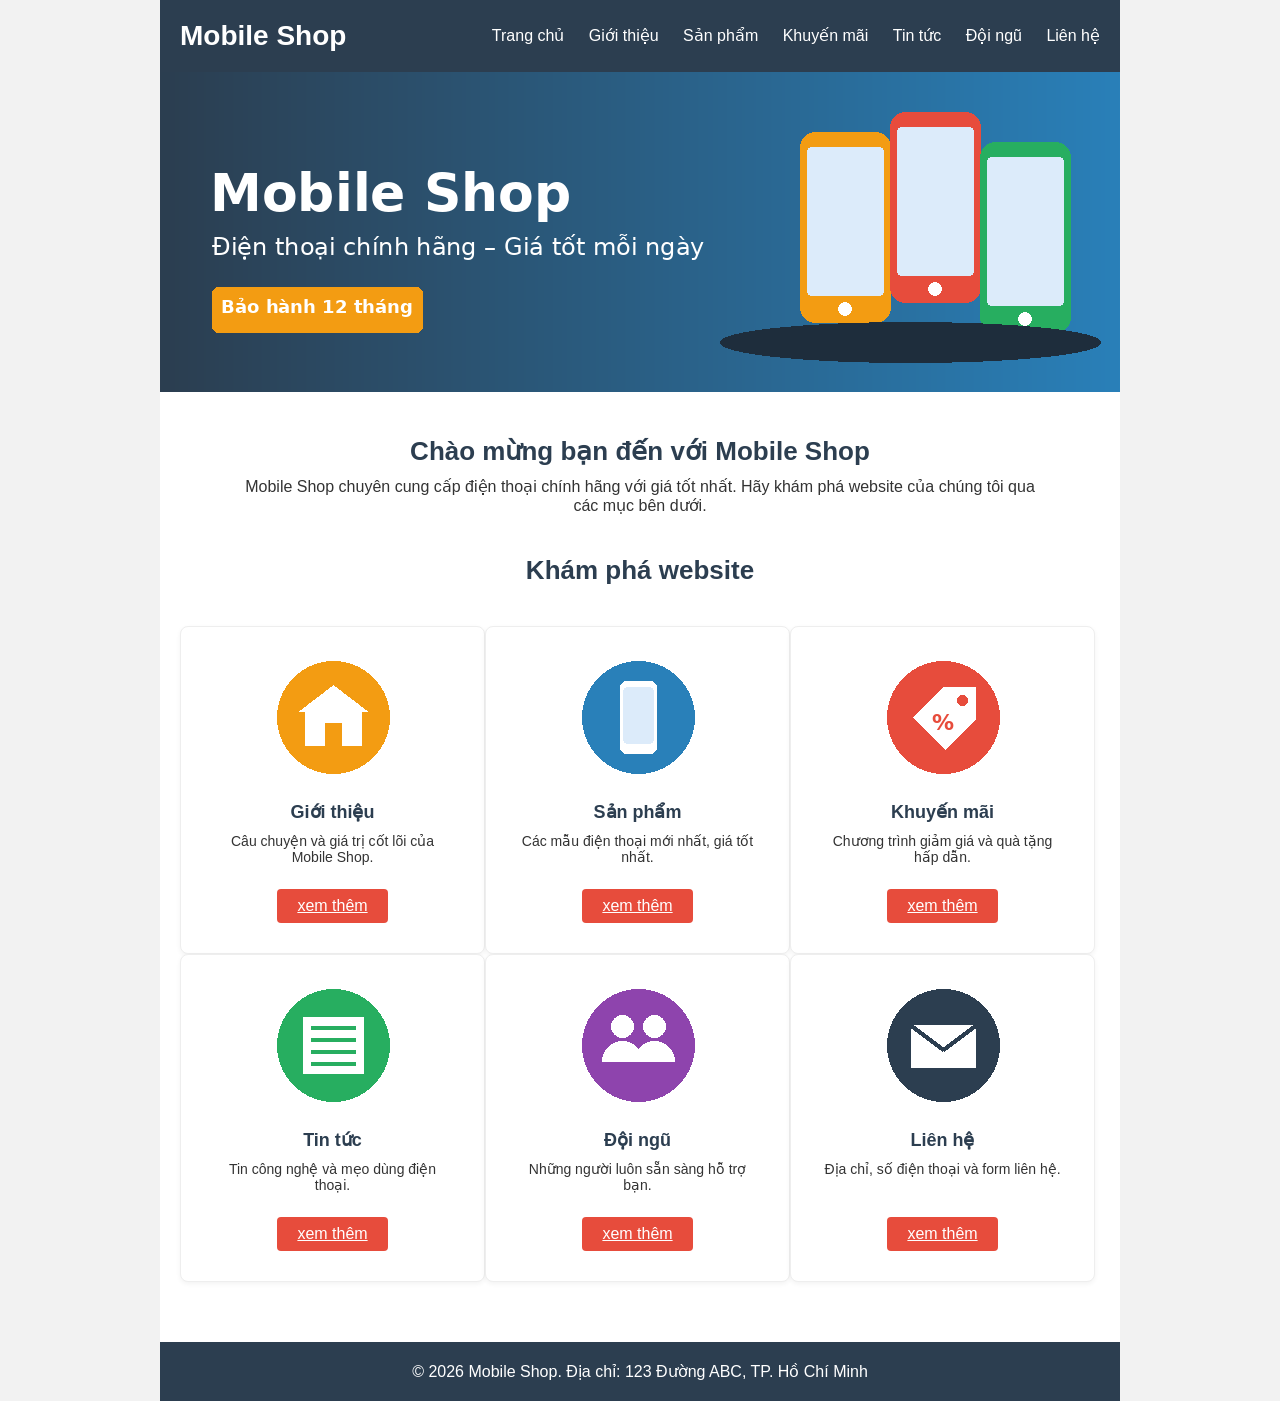
<file: index.html>
<!DOCTYPE html>
<html lang="vi">

<head>
    <meta charset="UTF-8">
    <title>Mobile Shop - Cửa hàng điện thoại</title>
    <link rel="stylesheet" href="style.css/common.css">
    <link rel="stylesheet" href="style.css/index.css">
</head>

<body>
    <div class="container">
        <!-- ===== PHẦN ĐẦU TRANG ===== -->
        <div class="header">
            <h1 class="logo">Mobile Shop</h1>
            <ul class="menu">
                <li><a href="index.html">Trang chủ</a></li>
                <li><a href="gioi-thieu.html">Giới thiệu</a></li>
                <li><a href="san-pham.html">Sản phẩm</a></li>
                <li><a href="khuyen-mai.html">Khuyến mãi</a></li>
                <li><a href="tin-tuc.html">Tin tức</a></li>
                <li><a href="doi-ngu.html">Đội ngũ</a></li>
                <li><a href="lien-he.html">Liên hệ</a></li>
            </ul>
            <div class="clear"></div>
        </div>
        <!-- ===== PHẦN THÂN TRANG ===== -->
        <div class="TC-banner">
            <img src="images/banner.png" alt="banner trang chủ">
        </div>

        <!-- ===== NỘI DUNG ===== -->
        <div class="TC-main-content">
            <div class="TC-welcom-text">
                <h2>Chào mừng bạn đến với Mobile Shop</h2>
                <p>Mobile Shop chuyên cung cấp điện thoại chính hãng với giá tốt nhất. Hãy khám phá website của chúng
                    tôi
                    qua các mục bên dưới.</p>
            </div>
            <h2 class="TC-grid-title">Khám phá website</h2>

            <!-- ===== Giới thiệu ===== -->
            <div class="TC-feature-card">
                <img src="images/icon-gioi-thieu.png" alt="Giới thiệu">
                <h3>Giới thiệu</h3>
                <p>Câu chuyện và giá trị cốt lõi của Mobile Shop.</p>
                <a href="gioi-thieu.html" class="TC-btn-more">xem thêm</a>
            </div>

            <!-- ===== Sản phẩm ===== -->
            <div class="TC-feature-card">
                <img src="images/icon-san-pham.png" alt="Sản phẩm">
                <h3>Sản phẩm</h3>
                <p>Các mẫu điện thoại mới nhất, giá tốt nhất.</p>
                <a href="san-pham.html" class="TC-btn-more">xem thêm</a>
            </div>

            <!-- ===== Khuyến mãi ===== -->
            <div class="TC-feature-card">
                <img src="images/icon-khuyen-mai.png" alt="Khuyến mãi">
                <h3>Khuyến mãi</h3>
                <p>Chương trình giảm giá và quà tặng hấp dẫn.</p>
                <a href="khuyen-mai.html" class="TC-btn-more">xem thêm</a>
            </div>

            <!-- ===== Tin tức ===== -->
            <div class="TC-feature-card">
                <img src="images/icon-tin-tuc.png" alt="Tin tức">
                <h3>Tin tức</h3>
                <p>Tin công nghệ và mẹo dùng điện thoại.</p>
                <a href="tin-tuc.html" class="TC-btn-more">xem thêm</a>
            </div>

            <!-- ===== Đội ngũ ===== -->
            <div class="TC-feature-card">
                <img src="images/icon-doi-ngu.png" alt="Đội ngũ">
                <h3>Đội ngũ</h3>
                <p>Những người luôn sẵn sàng hỗ trợ bạn.</p>
                <a href="doi-ngu.html" class="TC-btn-more">xem thêm</a>
            </div>

            <!-- ===== Liên hệ ===== -->
            <div class="TC-feature-card">
                <img src="images/icon-lien-he.png" alt="Liên hệ">
                <h3>Liên hệ</h3>
                <p>Địa chỉ, số điện thoại và form liên hệ.</p>
                <a href="lien-he.html" class="TC-btn-more">xem thêm</a>
            </div>
            <div class="clear"></div>

        </div>
        <!-- ===== CHÂN TRANG ===== -->
        <div class="footer">
            <p>&copy; 2026 Mobile Shop. Địa chỉ: 123 Đường ABC, TP. Hồ Chí Minh</p>
        </div>
    </div>
</file>
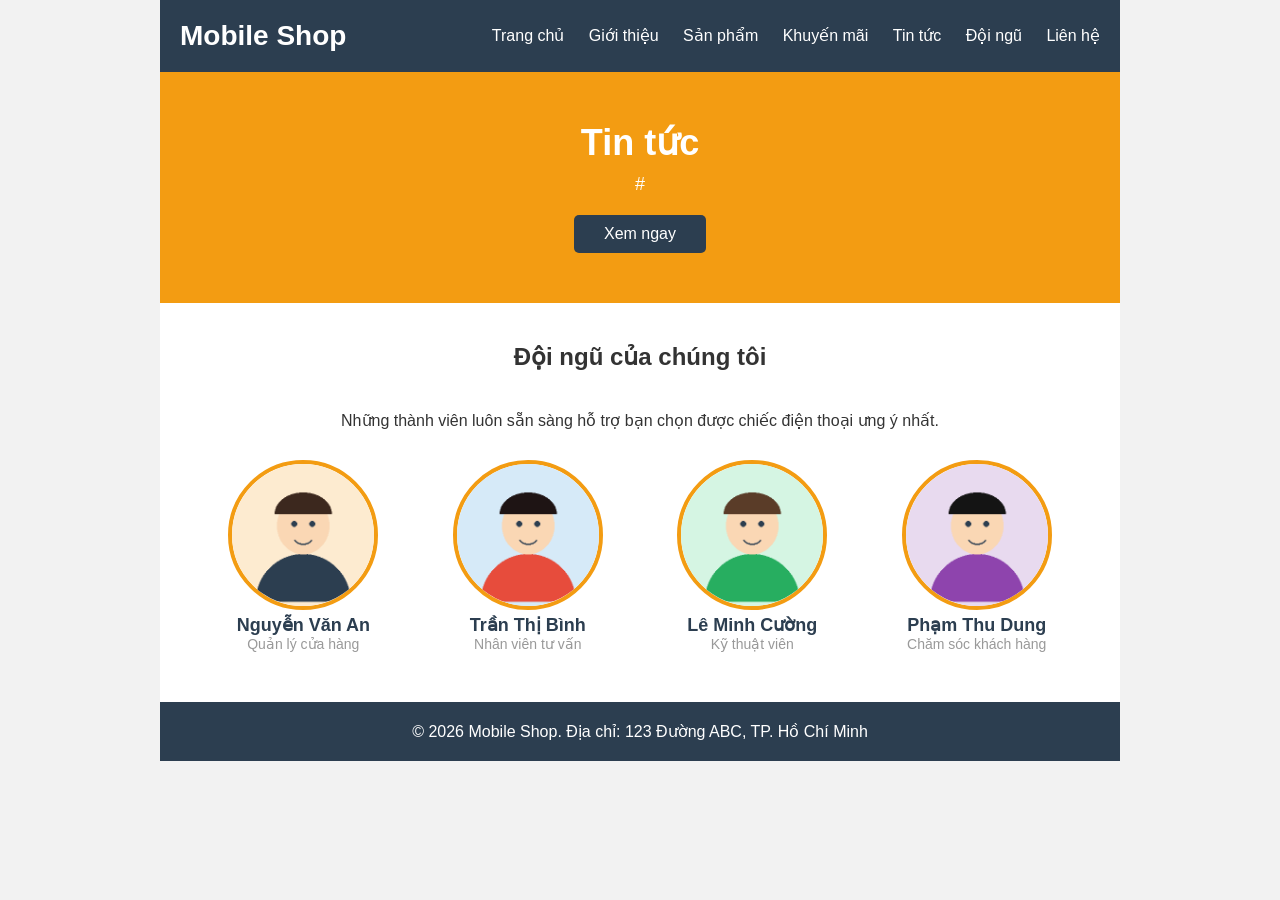
<file: doi-ngu.html>
<!DOCTYPE html>
<html lang="vi">

<head>
    <meta charset="UTF-8">
    <title>Mobile Shop - Cửa hàng điện thoại</title>
    <link rel="stylesheet" href="style.css/common.css">
    <link rel="stylesheet" href="style.css/doi-ngu.css">
</head>

<body>
    <div class="container">
        <!-- ===== PHẦN ĐẦU TRANG ===== -->
        <div class="header">
            <h1 class="logo">Mobile Shop</h1>
            <ul class="menu">
                <li><a href="index.html">Trang chủ</a></li>
                <li><a href="gioi-thieu.html">Giới thiệu</a></li>
                <li><a href="san-pham.html">Sản phẩm</a></li>
                <li><a href="khuyen-mai.html">Khuyến mãi</a></li>
                <li><a href="tin-tuc.html">Tin tức</a></li>
                <li><a href="doi-ngu.html">Đội ngũ</a></li>
                <li><a href="lien-he.html">Liên hệ</a></li>
            </ul>
            <div class="clear"></div>
        </div>
        <!-- ===== PHẦN THÂN TRANG ===== -->
        <div class="dn-banner">
            <h2>Tin tức</h2>
            <p>#</p>
            <a href="#" class="dn-btn">Xem ngay</a>
        </div>
        <!-- ===== ĐỘI NGŨ ===== -->
        <div class="dn-section">
            <h2 class="dn-section-title">Đội ngũ của chúng tôi</h2>
            <p class="team-intro">Những thành viên luôn sẵn sàng hỗ trợ bạn chọn được

                chiếc điện thoại ưng ý nhất.</p>
            <div class="team">
                <div class="member">
                    <img src="images/nv1.png" alt="Nguyễn Văn An">
                    <h3>Nguyễn Văn An</h3>
                    <p class="role">Quản lý cửa hàng</p>
                </div>

                <div class="member">
                    <img src="images/nv2.png" alt="Trần Thị Bình">
                    <h3>Trần Thị Bình</h3>
                    <p class="role">Nhân viên tư vấn</p>
                </div>
                <div class="member">
                    <img src="images/nv3.png" alt="Lê Minh Cường">
                    <h3>Lê Minh Cường</h3>
                    <p class="role">Kỹ thuật viên</p>
                </div>

                <div class="member">
                    <img src="images/nv4.png" alt="Phạm Thu Dung">
                    <h3>Phạm Thu Dung</h3>
                    <p class="role">Chăm sóc khách hàng</p>
                </div>
            </div>
        </div>
        <!-- ===== CHÂN TRANG ===== -->
        <div class="footer">
            <p>&copy; 2026 Mobile Shop. Địa chỉ: 123 Đường ABC, TP. Hồ Chí Minh</p>
        </div>
    </div>
</file>
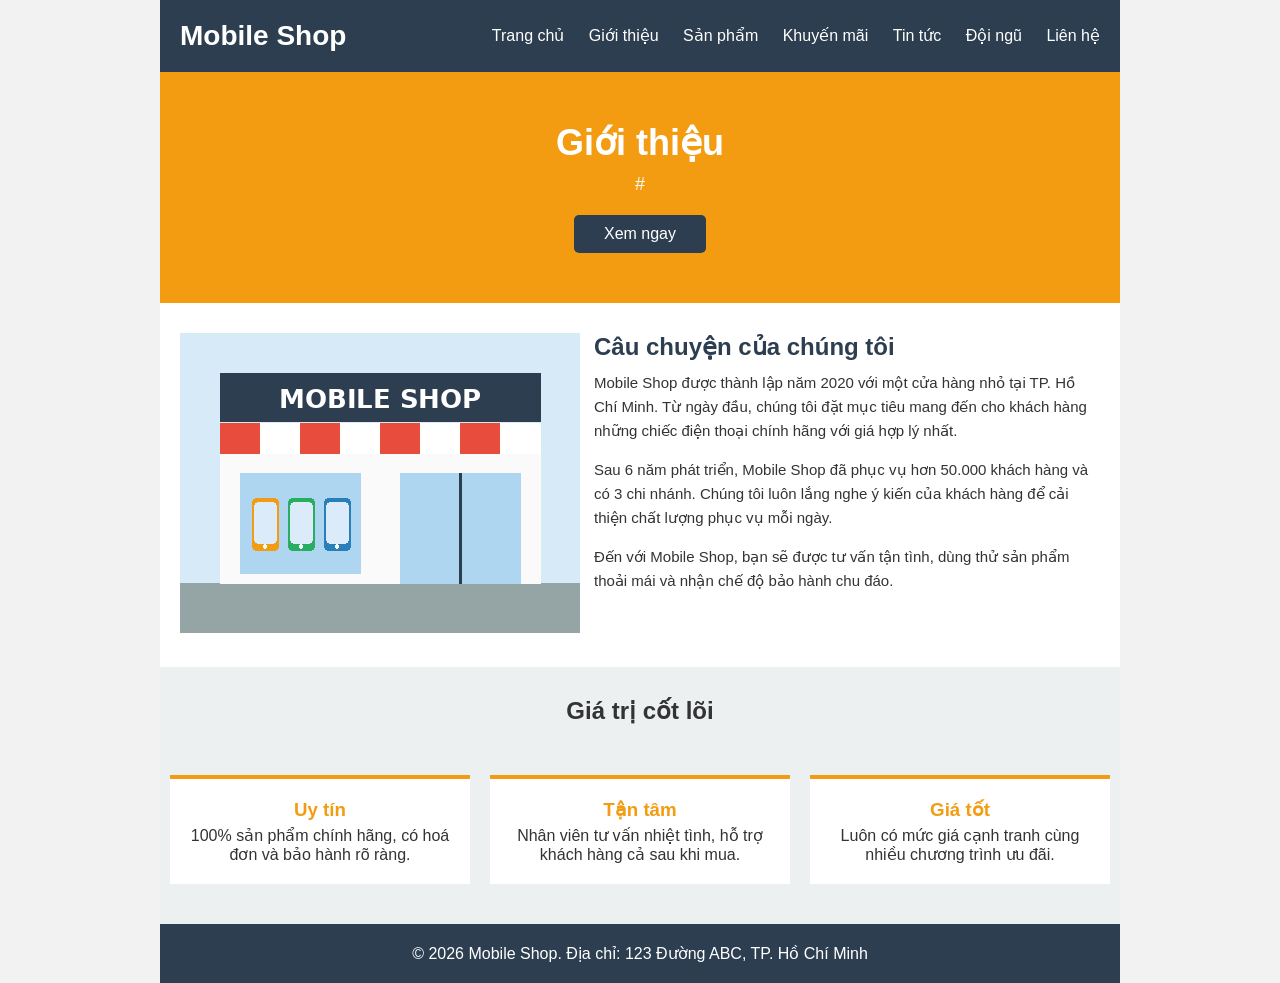
<file: gioi-thieu.html>
<!DOCTYPE html>
<html lang="vi">

<head>
    <meta charset="UTF-8">
    <title>Mobile Shop - Sản phẩm điện thoại</title>
    <link rel="stylesheet" href="style.css/common.css">
    <link rel="stylesheet" href="style.css/gioi-thieu.css">
</head>

<body>
    <div class="container">
        <!-- ===== PHẦN ĐẦU TRANG ===== -->
        <div class="header">
            <h1 class="logo">Mobile Shop</h1>
            <ul class="menu">
                <li><a href="index.html">Trang chủ</a></li>
                <li><a href="gioi-thieu.html">Giới thiệu</a></li>
                <li><a href="san-pham.html">Sản phẩm</a></li>
                <li><a href="khuyen-mai.html">Khuyến mãi</a></li>
                <li><a href="tin-tuc.html">Tin tức</a></li>
                <li><a href="doi-ngu.html">Đội ngũ</a></li>
                <li><a href="lien-he.html">Liên hệ</a></li>
            </ul>
            <div class="clear"></div>
        </div>
        <!-- ===== PHẦN THÂN TRANG ===== -->
        <div class="gt-banner">
            <h2>Giới thiệu</h2>
            <p>#</p>
            <a href="#" class="gt-btn">Xem ngay</a>
        </div>
        <div class="about">
            <img src="images/cua-hang.png" alt="Cửa hàng Mobile Shop" class="about-image">
            <div class="about-text">
                <h3>Câu chuyện của chúng tôi</h3>
                <p>Mobile Shop được thành lập năm 2020 với một cửa hàng nhỏ tại TP. Hồ

                    Chí Minh.

                    Từ ngày đầu, chúng tôi đặt mục tiêu mang đến cho khách hàng những

                    chiếc điện thoại

                    chính hãng với giá hợp lý nhất.</p>
                <p>Sau 6 năm phát triển, Mobile Shop đã phục vụ hơn 50.000 khách hàng và

                    có 3 chi nhánh.

                    Chúng tôi luôn lắng nghe ý kiến của khách hàng để cải thiện chất lượng

                    phục vụ mỗi ngày.</p>

                <p>Đến với Mobile Shop, bạn sẽ được tư vấn tận tình, dùng thử sản phẩm

                    thoải mái

                    và nhận chế độ bảo hành chu đáo.</p>
            </div>
            <div class="clear"></div>
        </div>

        <!-- ===== PHẦN DƯỚI ===== -->
        <div class="gt-main-content">
            <div class="section values">
                <h2 class="section-title">Giá trị cốt lõi</h2>
                <div class="value-box">
                    <h3>Uy tín</h3>
                    <p>100% sản phẩm chính hãng, có hoá đơn và bảo hành rõ ràng.</p>
                </div>
                <div class="value-box">
                    <h3>Tận tâm</h3>
                    <p>Nhân viên tư vấn nhiệt tình, hỗ trợ khách hàng cả sau khi mua.</p>
                </div>
                <div class="value-box">
                    <h3>Giá tốt</h3>
                    <p>Luôn có mức giá cạnh tranh cùng nhiều chương trình ưu đãi.</p>
                </div>
                <div class="clear"></div>
            </div>
        </div>

        <!-- ===== CHÂN TRANG ===== -->
        <div class="footer">
            <p>&copy; 2026 Mobile Shop. Địa chỉ: 123 Đường ABC, TP. Hồ Chí Minh</p>
        </div>
    </div>
</file>
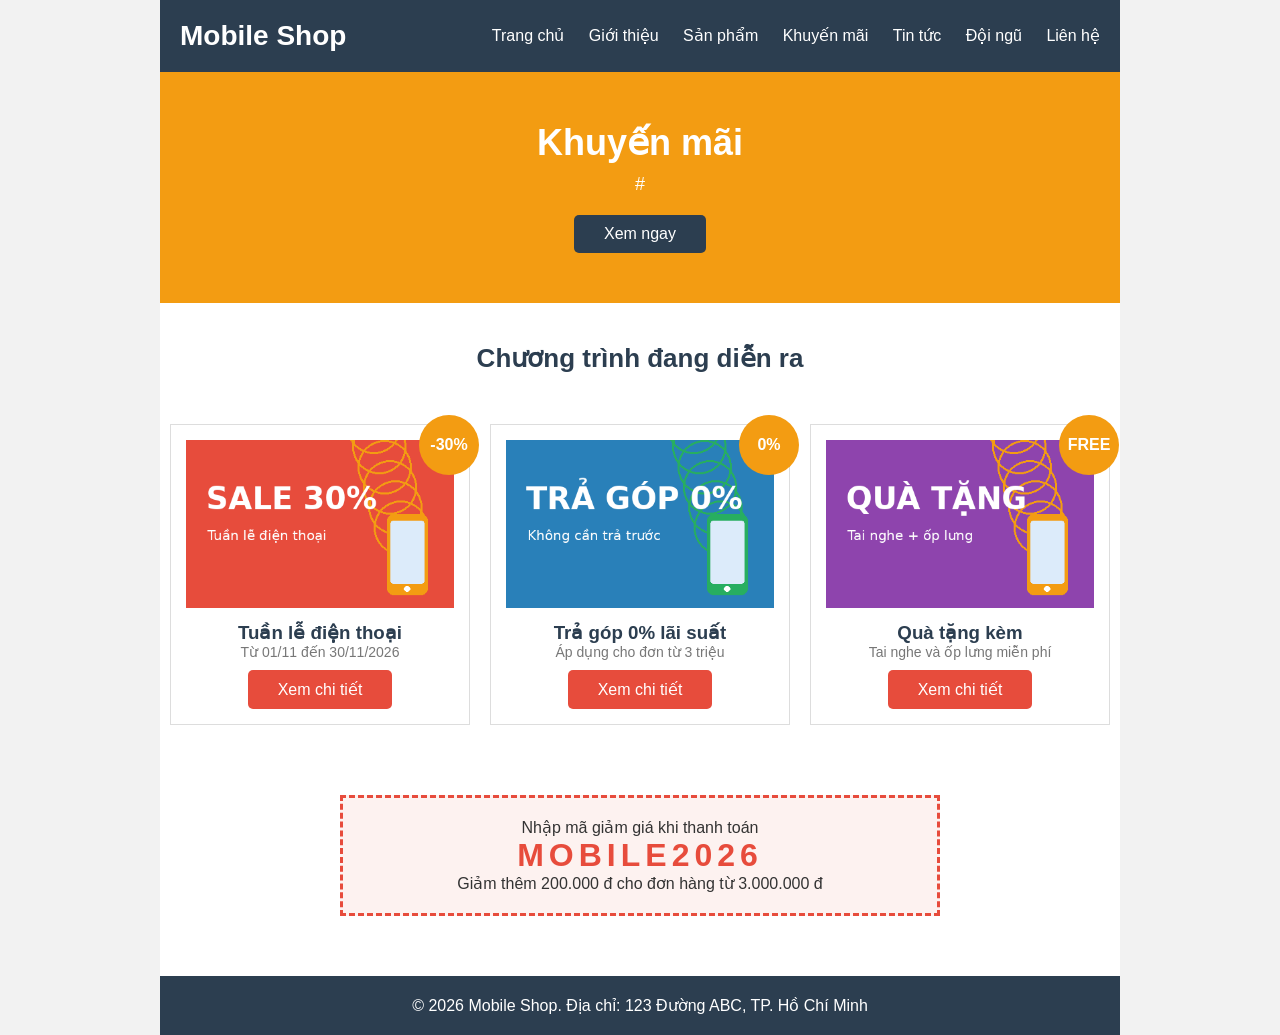
<file: khuyen-mai.html>
<!DOCTYPE html>
<html lang="vi">

<head>
    <meta charset="UTF-8">
    <title>Mobile Shop - Cửa hàng điện thoại</title>
    <link rel="stylesheet" href="style.css/common.css">
    <link rel="stylesheet" href="style.css/khuyen-mai.css">
</head>

<body>
    <div class="container">
        <!-- ===== PHẦN ĐẦU TRANG ===== -->
        <div class="header">
            <h1 class="logo">Mobile Shop</h1>
            <ul class="menu">
                <li><a href="index.html">Trang chủ</a></li>
                <li><a href="gioi-thieu.html">Giới thiệu</a></li>
                <li><a href="san-pham.html">Sản phẩm</a></li>
                <li><a href="khuyen-mai.html">Khuyến mãi</a></li>
                <li><a href="tin-tuc.html">Tin tức</a></li>
                <li><a href="doi-ngu.html">Đội ngũ</a></li>
                <li><a href="lien-he.html">Liên hệ</a></li>
            </ul>
            <div class="clear"></div>
        </div>
        <!-- ===== PHẦN THÂN TRANG ===== -->
        <div class="km-banner">
            <h2>Khuyến mãi</h2>
            <p>#</p>
            <a href="#" class="km-btn-banner">Xem ngay</a>
        </div>
        <!-- ===== CHƯƠNG TRÌNH KHUYẾN MÃI ===== -->
        <div class="km-section">
            <h2 class="km-section-title">Chương trình đang diễn ra</h2>
            <div class="km-promo">
                <span class="km-promo-tag">-30%</span>
                <img src="images/km1.png" alt="Tuần lễ điện thoại">
                <h3>Tuần lễ điện thoại</h3>
                <p>Từ 01/11 đến 30/11/2026</p>
                <a href="#" class="km-btn">Xem chi tiết</a>
            </div>

            <div class="km-promo">
                <span class="km-promo-tag">0%</span>
                <img src="images/km2.png" alt="Trả góp 0% lãi suất">
                <h3>Trả góp 0% lãi suất</h3>
                <p>Áp dụng cho đơn từ 3 triệu</p>
                <a href="#" class="km-btn">Xem chi tiết</a>
            </div>
            <div class="km-promo">
                <span class="km-promo-tag">FREE</span>
                <img src="images/km3.png" alt="Quà tặng kèm">
                <h3>Quà tặng kèm</h3>
                <p>Tai nghe và ốp lưng miễn phí</p>
                <a href="#" class="km-btn">Xem chi tiết</a>
            </div>

            <div class="clear"></div>
        </div>
        <!-- ===== MÃ GIẢM GIÁ ===== -->
        <div class="km-section">
            <div class="km-coupon">
                <p>Nhập mã giảm giá khi thanh toán</p>
                <p class="km-code">MOBILE2026</p>
                <p>Giảm thêm 200.000 đ cho đơn hàng từ 3.000.000 đ</p>
            </div>
        </div>
        <!-- ===== CHÂN TRANG ===== -->
        <div class="footer">
            <p>&copy; 2026 Mobile Shop. Địa chỉ: 123 Đường ABC, TP. Hồ Chí Minh</p>
        </div>
    </div>
</file>
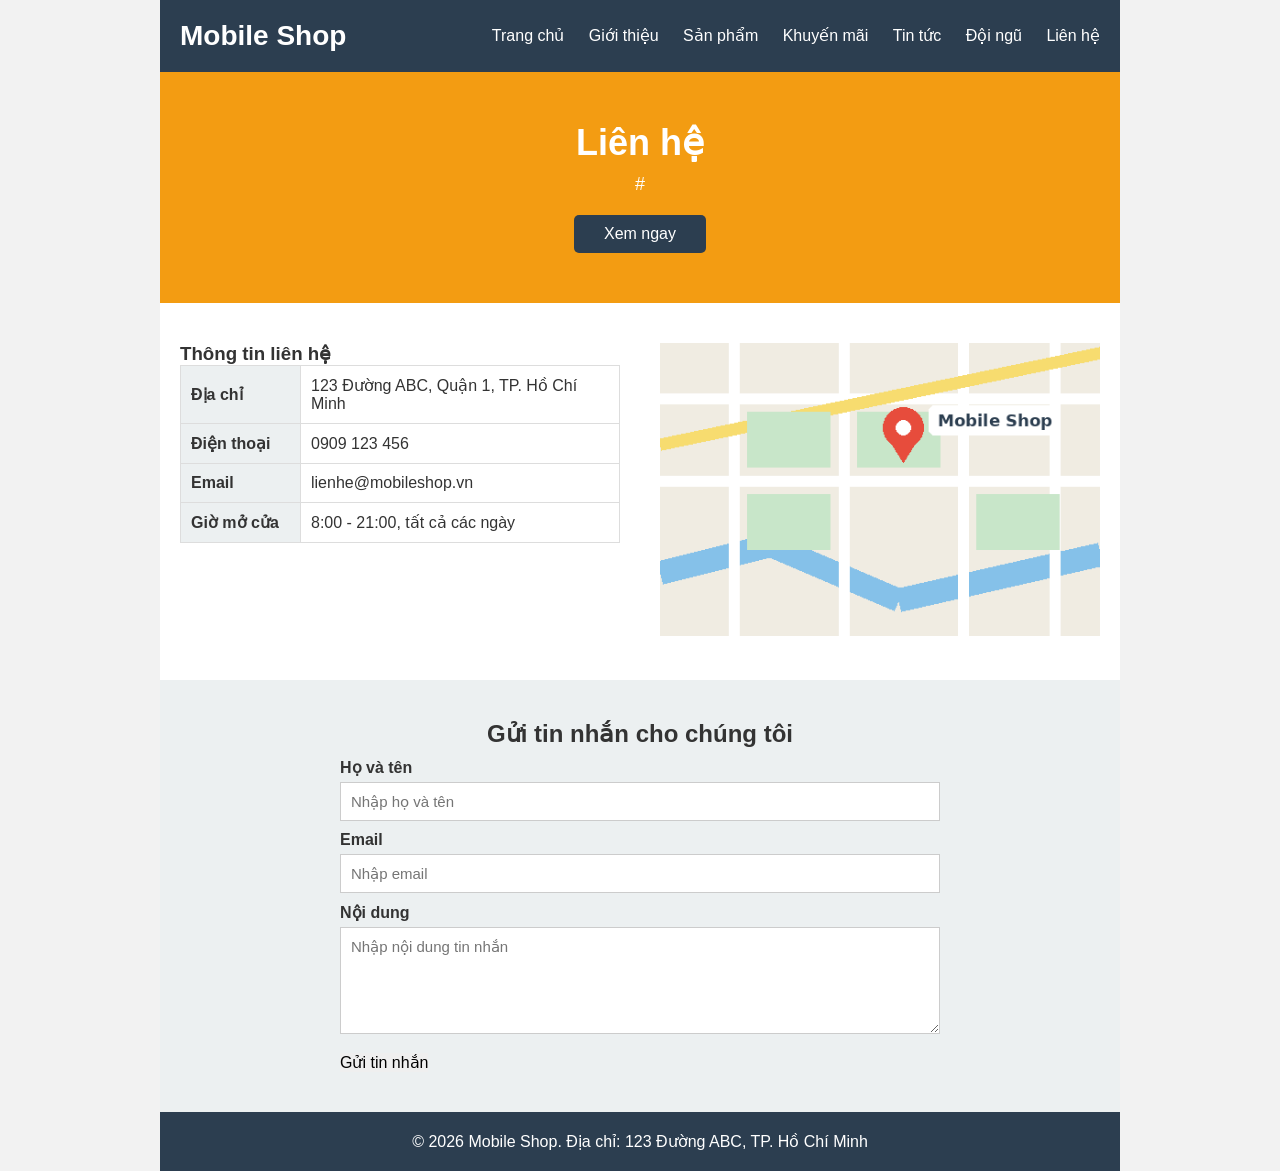
<file: lien-he.html>
<!DOCTYPE html>
<html lang="vi">

<head>
    <meta charset="UTF-8">
    <title>Mobile Shop - Cửa hàng điện thoại</title>
    <link rel="stylesheet" href="style.css/common.css">
    <link rel="stylesheet" href="style.css/lien-he.css">
</head>

<body>
    <div class="container">
        <!-- ===== PHẦN ĐẦU TRANG ===== -->
        <div class="header">
            <h1 class="logo">Mobile Shop</h1>
            <ul class="menu">
                <li><a href="index.html">Trang chủ</a></li>
                <li><a href="gioi-thieu.html">Giới thiệu</a></li>
                <li><a href="san-pham.html">Sản phẩm</a></li>
                <li><a href="khuyen-mai.html">Khuyến mãi</a></li>
                <li><a href="tin-tuc.html">Tin tức</a></li>
                <li><a href="doi-ngu.html">Đội ngũ</a></li>
                <li><a href="lien-he.html">Liên hệ</a></li>
            </ul>
            <div class="clear"></div>
        </div>
        <!-- ===== PHẦN THÂN TRANG ===== -->
        <div class="lh-banner">
            <h2>Liên hệ</h2>
            <p>#</p>
            <a href="#" class="lh-btn">Xem ngay</a>
        </div>
        <!-- ===== THÔNG TIN VÀ BẢN ĐỒ ===== -->
        <div class="lh-section">
            <div class="contact-info">
                <h3>Thông tin liên hệ</h3>
                <table>
                    <tr>
                        <th>Địa chỉ</th>
                        <td>123 Đường ABC, Quận 1, TP. Hồ Chí Minh</td>
                    </tr>
                    <tr>
                        <th>Điện thoại</th>
                        <td>0909 123 456</td>
                    </tr>
                    <tr>
                        <th>Email</th>
                        <td>lienhe@mobileshop.vn</td>
                    </tr>
                    <tr>
                        <th>Giờ mở cửa</th>
                        <td>8:00 - 21:00, tất cả các ngày</td>
                    </tr>
                </table>
            </div>
            <div class="contact-map">
                <img src="images/ban-do.png" alt="Bản đồ đường đến Mobile Shop">
            </div>
            <div class="clear"></div>
        </div>
        <!-- ===== FORM LIÊN HỆ ===== -->
        <div class="section form-section">
            <h2 class="section-title">Gửi tin nhắn cho chúng tôi</h2>
            <form class="contact-form">
                <label>Họ và tên</label>
                <input type="text" placeholder="Nhập họ và tên">
                <label>Email</label>
                <input type="email" placeholder="Nhập email">
                <label>Nội dung</label>
                <textarea rows="5" placeholder="Nhập nội dung tin nhắn"></textarea>
                <button type="submit" class="btn">Gửi tin nhắn</button>
            </form>
        </div>
        <!-- ===== CHÂN TRANG ===== -->
        <div class="footer">
            <p>&copy; 2026 Mobile Shop. Địa chỉ: 123 Đường ABC, TP. Hồ Chí Minh</p>
        </div>
    </div>
</file>
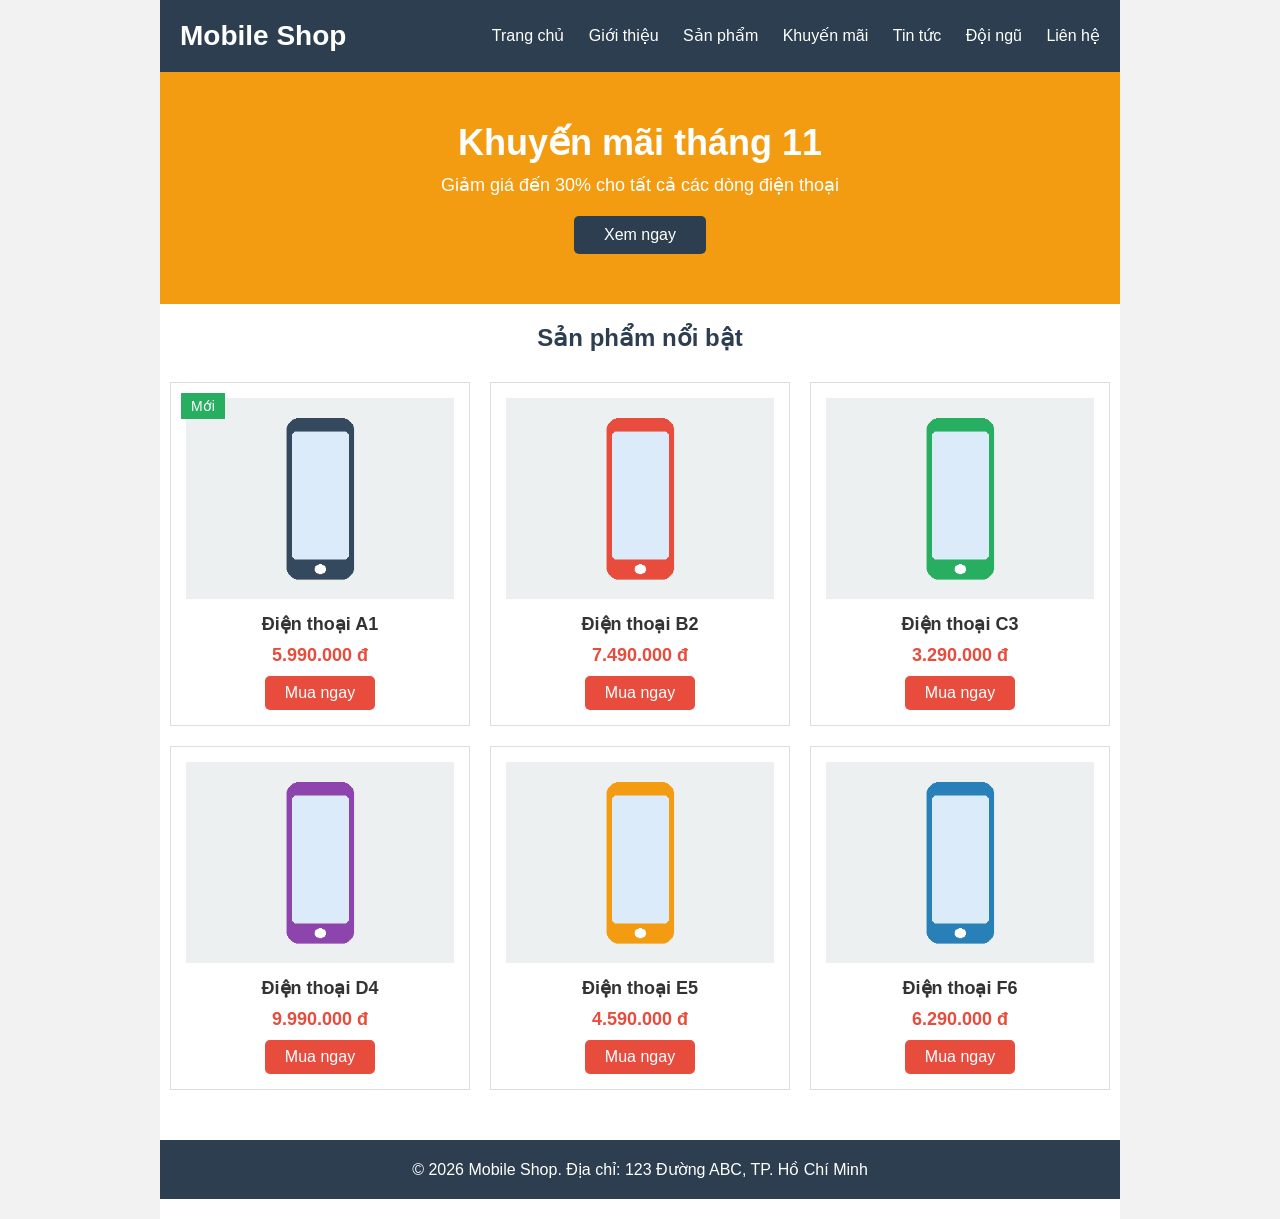
<file: san-pham.html>
<!DOCTYPE html>
<html lang="vi">

<head>
    <meta charset="UTF-8">
    <title>Mobile Shop - Sản phẩm điện thoại</title>
    <link rel="stylesheet" href="style.css/common.css">
    <link rel="stylesheet" href="style.css/san-pham.css">
</head>

<body>
    <div class="container">
        <!-- ===== PHẦN ĐẦU TRANG ===== -->
        <div class="header">
            <h1 class="logo">Mobile Shop</h1>
            <ul class="menu">
                <li><a href="index.html">Trang chủ</a></li>
                <li><a href="gioi-thieu.html">Giới thiệu</a></li>
                <li><a href="san-pham.html">Sản phẩm</a></li>
                <li><a href="khuyen-mai.html">Khuyến mãi</a></li>
                <li><a href="tin-tuc.html">Tin tức</a></li>
                <li><a href="doi-ngu.html">Đội ngũ</a></li>
                <li><a href="l">Liên hệ</a></li>
            </ul>
            <div class="clear"></div>
        </div>
        <!-- ===== BANNER ===== -->
        <div class="sp-banner">
            <h2>Khuyến mãi tháng 11</h2>
            <p>Giảm giá đến 30% cho tất cả các dòng điện thoại</p>
            <a href="#" class="sp-btn">Xem ngay</a>
        </div>
        <!-- ===== DANH SÁCH SẢN PHẨM ===== -->
        <div class="sp-content">
            <h2 class="sp-title">Sản phẩm nổi bật</h2>
            <div class="sp-main-content">
                <!-- Sản phẩm 1 -->
                <div class="sp-product">
                    <span class="sp-badge">Mới</span>
                    <img src="images/sp1.png" alt="Điện thoại A1">
                    <h3>Điện thoại A1</h3>
                    <p class="sp-price">5.990.000 đ</p>
                    <a href="#" class="sp-buy">Mua ngay</a>
                </div>

                <!-- Sản phẩm 2 -->
                <div class="sp-product">
                    <img src="images/sp2.png" alt="Điện thoại B2">
                    <h3>Điện thoại B2</h3>
                    <p class="sp-price">7.490.000 đ</p>
                    <a href="#" class="sp-buy">Mua ngay</a>
                </div>

                <!-- Sản phẩm 3 -->
                <div class="sp-product">
                    <img src="images/sp3.png" alt="Điện thoại C3">
                    <h3>Điện thoại C3</h3>
                    <p class="sp-price">3.290.000 đ</p>
                    <a href="#" class="sp-buy">Mua ngay</a>
                </div>

                <!-- Sản phẩm 4 -->
                <div class="sp-product">
                    <img src="images/sp4.png" alt="Điện thoại D4">
                    <h3>Điện thoại D4</h3>
                    <p class="sp-price">9.990.000 đ</p>
                    <a href="#" class="sp-buy">Mua ngay</a>
                </div>

                <!-- Sản phẩm 5 -->
                <div class="sp-product">
                    <img src="images/sp5.png" alt="Điện thoại E5">
                    <h3>Điện thoại E5</h3>
                    <p class="sp-price">4.590.000 đ</p>
                    <a href="#" class="sp-buy">Mua ngay</a>
                </div>

                <!-- Sản phẩm 6 -->
                <div class="sp-product">
                    <img src="images/sp6.png" alt="Điện thoại F6">
                    <h3>Điện thoại F6</h3>
                    <p class="sp-price">6.290.000 đ</p>
                    <a href="#" class="sp-buy">Mua ngay</a>
                </div>

                <!-- BẮT BUỘC PHẢI CÓ DÒNG NÀY ĐỂ DỌN DẸP FLOAT -->
                <div class="clear"></div>
            </div>


            <!-- ===== CHÂN TRANG ===== -->
            <div class="footer">
                <p>&copy; 2026 Mobile Shop. Địa chỉ: 123 Đường ABC, TP. Hồ Chí Minh</p>
            </div>

        </div>
    </div>

</body>

</html>
</file>
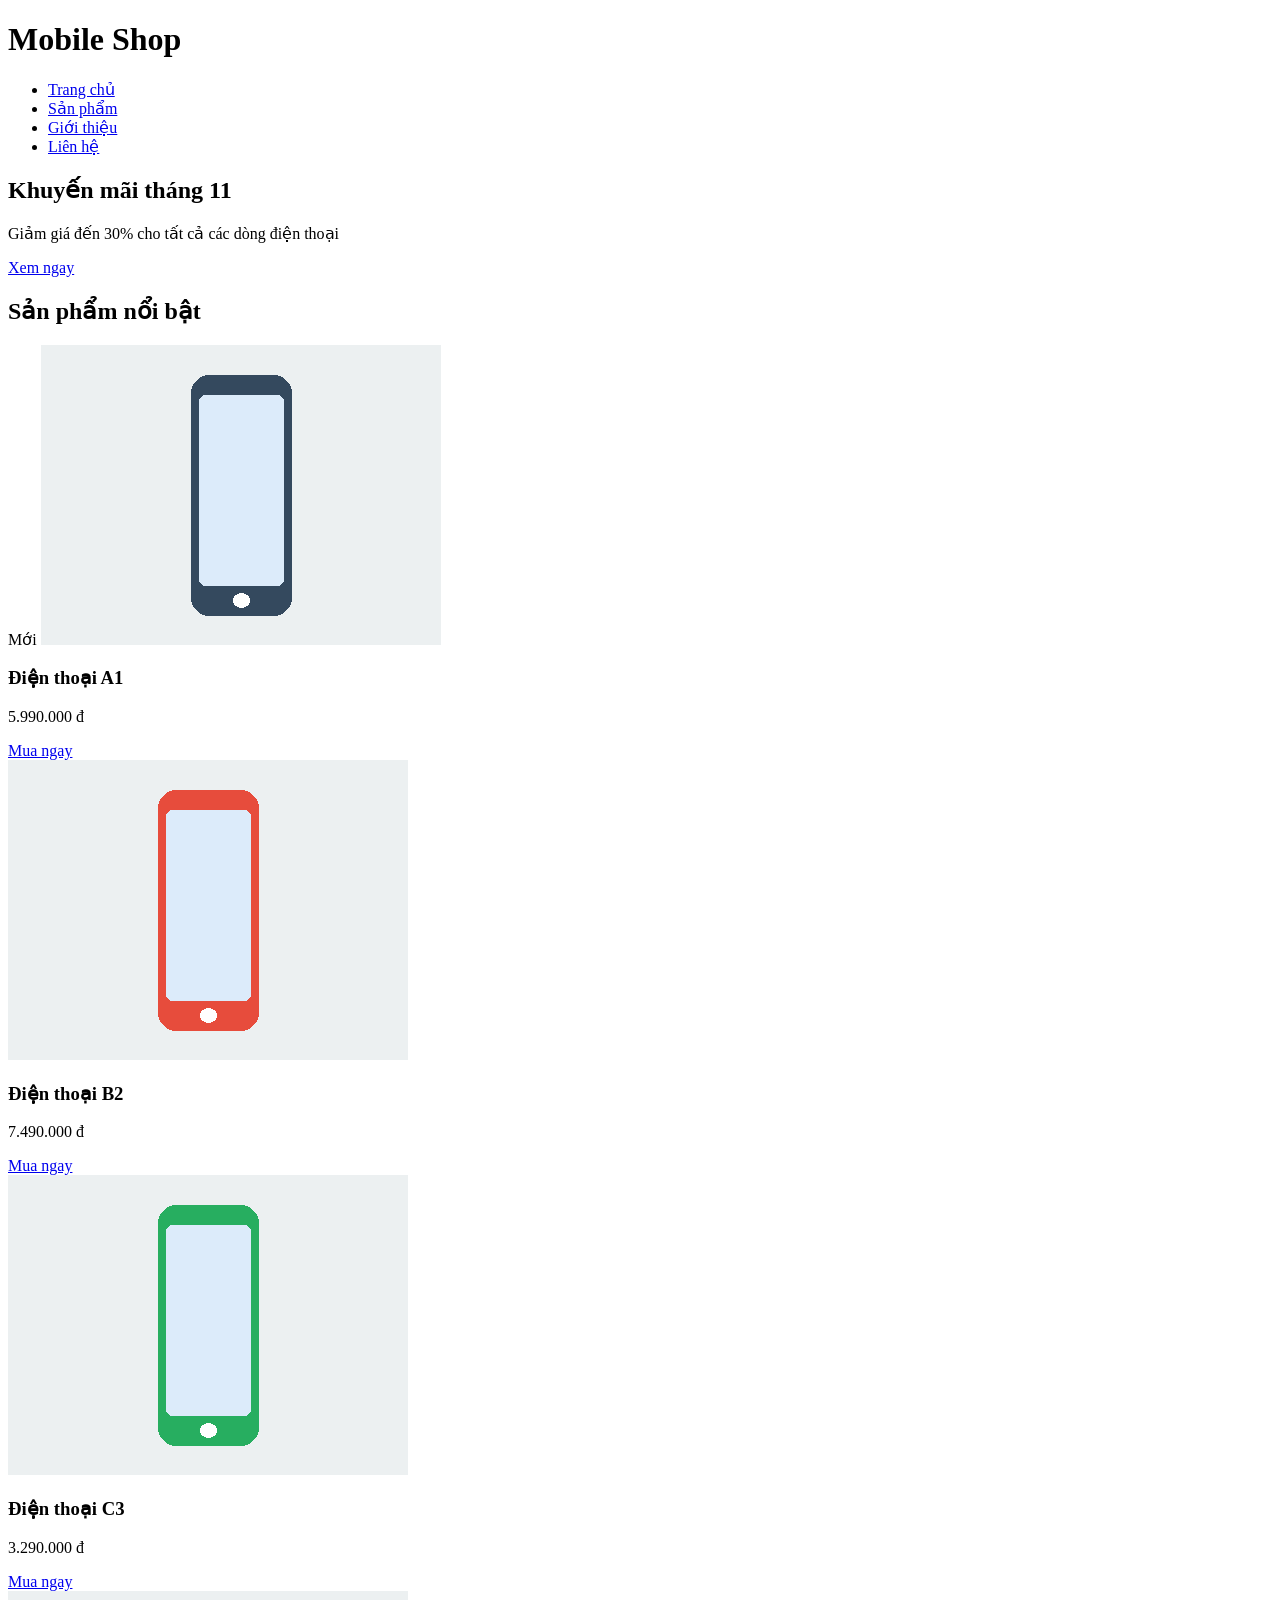
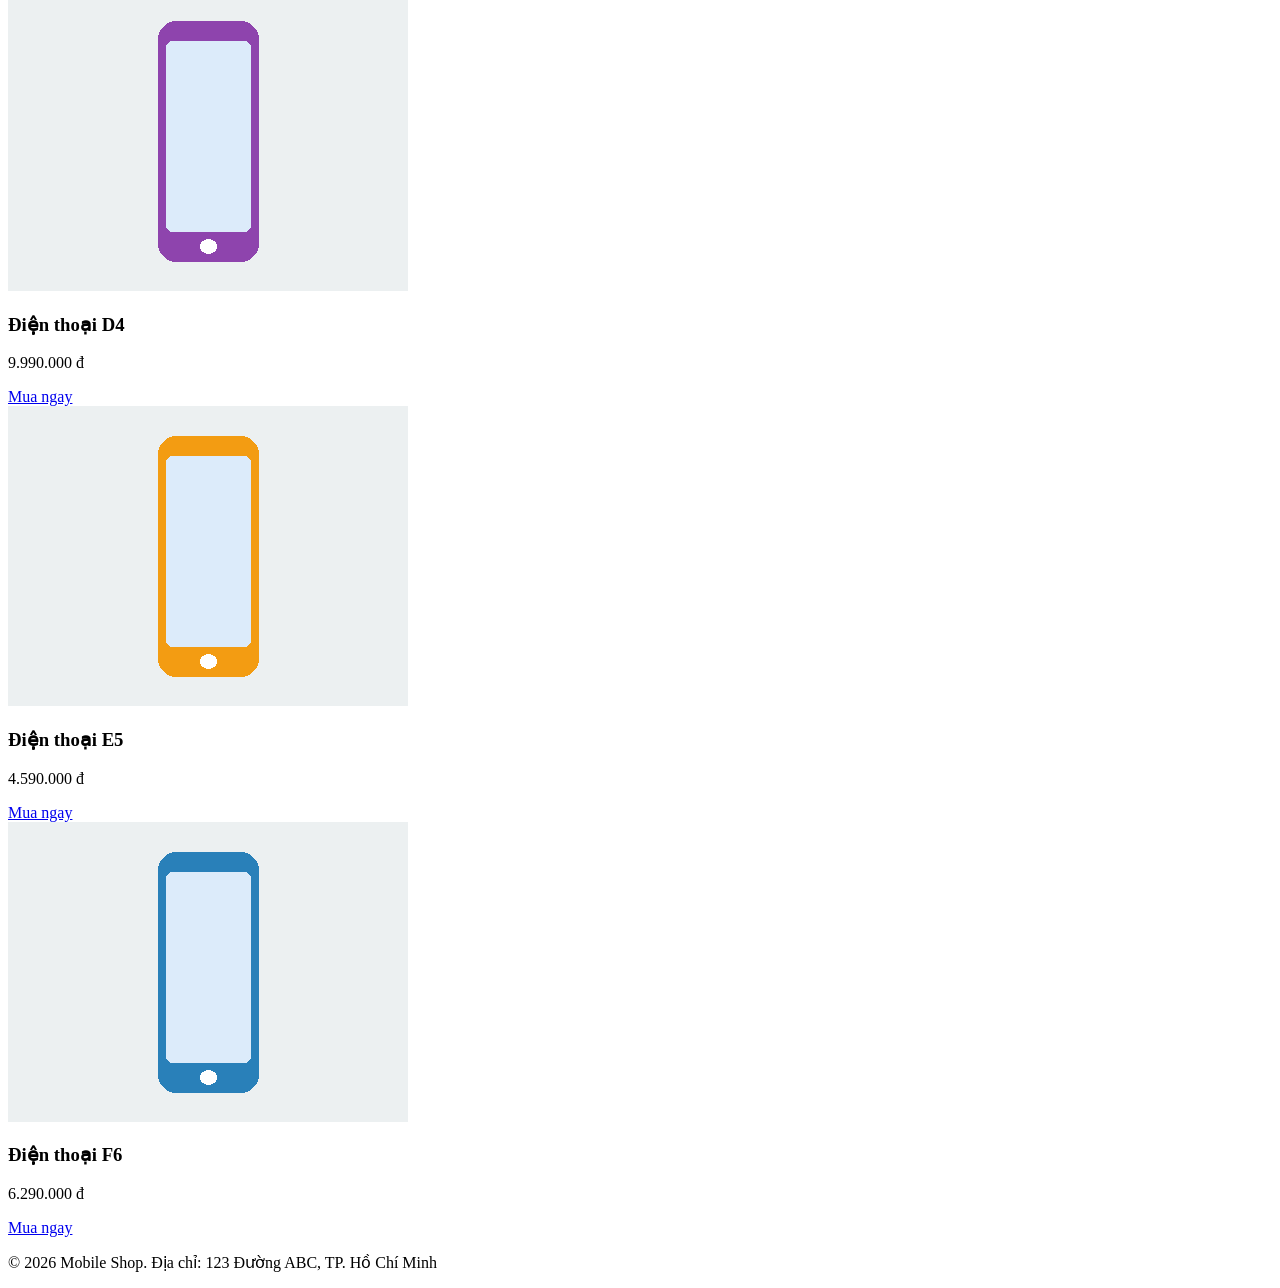
<file: sanpham.html>
<!DOCTYPE html>
<html lang="vi">

<head>
    <meta charset="UTF-8">
    <title>Mobile Shop - Sản phẩm điện thoại</title>
    <link rel="stylesheet" href="style.css">
</head>

<body>
    <div class="container">
        <!-- ===== PHẦN ĐẦU TRANG ===== -->
        <div class="header">
            <h1 class="logo">Mobile Shop</h1>
            <ul class="menu">
                <li><a href="index.html">Trang chủ</a></li>
                <li><a href="sanpham.html">Sản phẩm</a></li>
                <li><a href="#">Giới thiệu</a></li>
                <li><a href="#">Liên hệ</a></li>
            </ul>
            <div class="clear"></div>
        </div>
        <!-- ===== BANNER ===== -->
        <div class="sp-banner">
            <h2>Khuyến mãi tháng 11</h2>
            <p>Giảm giá đến 30% cho tất cả các dòng điện thoại</p>
            <a href="#" class="sp-btn">Xem ngay</a>
        </div>
        <!-- ===== DANH SÁCH SẢN PHẨM ===== -->
        <div class="sp-content">
            <h2 class="sp-title">Sản phẩm nổi bật</h2>
            <div class="sp-main-content">
                <!-- Sản phẩm 1 -->
                <div class="sp-product">
                    <span class="sp-badge">Mới</span>
                    <img src="images/sp1.png" alt="Điện thoại A1">
                    <h3>Điện thoại A1</h3>
                    <p class="sp-price">5.990.000 đ</p>
                    <a href="#" class="sp-buy">Mua ngay</a>
                </div>

                <!-- Sản phẩm 2 -->
                <div class="sp-product">
                    <img src="images/sp2.png" alt="Điện thoại B2">
                    <h3>Điện thoại B2</h3>
                    <p class="sp-price">7.490.000 đ</p>
                    <a href="#" class="sp-buy">Mua ngay</a>
                </div>

                <!-- Sản phẩm 3 -->
                <div class="sp-product">
                    <img src="images/sp3.png" alt="Điện thoại C3">
                    <h3>Điện thoại C3</h3>
                    <p class="sp-price">3.290.000 đ</p>
                    <a href="#" class="sp-buy">Mua ngay</a>
                </div>

                <!-- Sản phẩm 4 -->
                <div class="sp-product">
                    <img src="images/sp4.png" alt="Điện thoại D4">
                    <h3>Điện thoại D4</h3>
                    <p class="sp-price">9.990.000 đ</p>
                    <a href="#" class="sp-buy">Mua ngay</a>
                </div>

                <!-- Sản phẩm 5 -->
                <div class="sp-product">
                    <img src="images/sp5.png" alt="Điện thoại E5">
                    <h3>Điện thoại E5</h3>
                    <p class="sp-price">4.590.000 đ</p>
                    <a href="#" class="sp-buy">Mua ngay</a>
                </div>

                <!-- Sản phẩm 6 -->
                <div class="sp-product">
                    <img src="images/sp6.png" alt="Điện thoại F6">
                    <h3>Điện thoại F6</h3>
                    <p class="sp-price">6.290.000 đ</p>
                    <a href="#" class="sp-buy">Mua ngay</a>
                </div>

                <!-- BẮT BUỘC PHẢI CÓ DÒNG NÀY ĐỂ DỌN DẸP FLOAT -->
                <div class="clear"></div>
            </div>


            <!-- ===== CHÂN TRANG ===== -->
            <div class="footer">
                <p>&copy; 2026 Mobile Shop. Địa chỉ: 123 Đường ABC, TP. Hồ Chí Minh</p>
            </div>

        </div>
    </div>

</body>

</html>
</file>
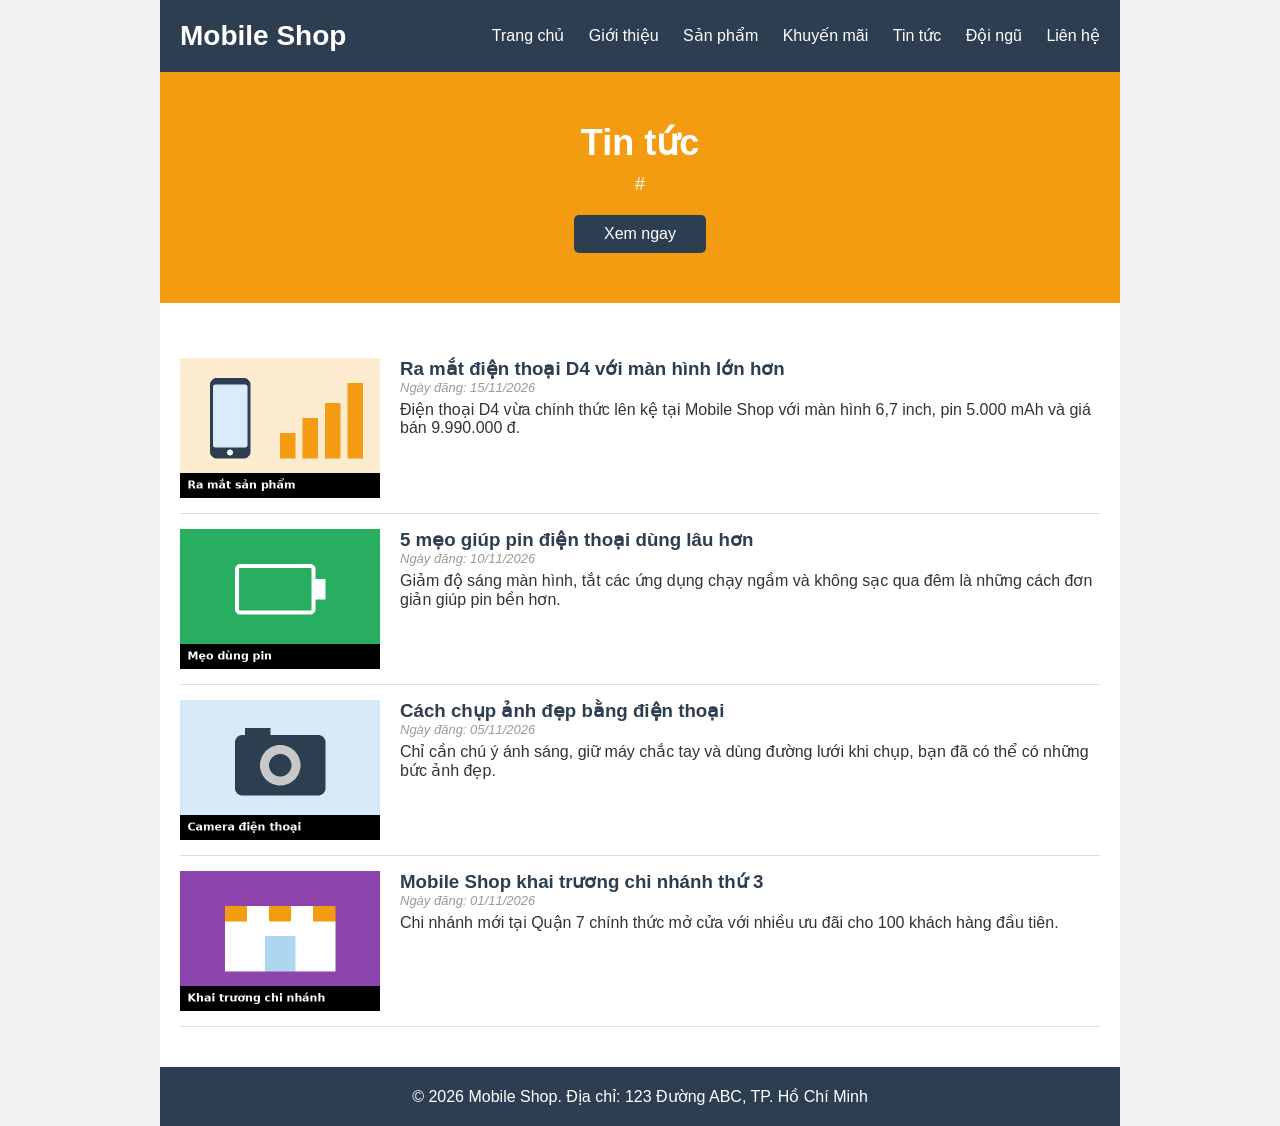
<file: tin-tuc.html>
<!DOCTYPE html>
<html lang="vi">

<head>
    <meta charset="UTF-8">
    <title>Mobile Shop - Cửa hàng điện thoại</title>
    <link rel="stylesheet" href="style.css/common.css">
    <link rel="stylesheet" href="style.css/tin-tuc.css">
</head>

<body>
    <div class="container">
        <!-- ===== PHẦN ĐẦU TRANG ===== -->
        <div class="header">
            <h1 class="logo">Mobile Shop</h1>
            <ul class="menu">
                <li><a href="index.html">Trang chủ</a></li>
                <li><a href="gioi-thieu.html">Giới thiệu</a></li>
                <li><a href="san-pham.html">Sản phẩm</a></li>
                <li><a href="khuyen-mai.html">Khuyến mãi</a></li>
                <li><a href="tin-tuc.html">Tin tức</a></li>
                <li><a href="doi-ngu.html">Đội ngũ</a></li>
                <li><a href="lien-he.html">Liên hệ</a></li>
            </ul>
            <div class="clear"></div>
        </div>
        <!-- ===== PHẦN THÂN TRANG ===== -->
        <div class="tt-banner">
            <h2>Tin tức</h2>
            <p>#</p>
            <a href="#" class="tt-btn">Xem ngay</a>
        </div>
        <!-- ===== DANH SÁCH TIN ===== -->
        <div class="section">
            <div class="news-list">
                <div class="news">
                    <img src="images/tin1.png" alt="Ra mắt điện thoại D4 với màn hình lớn hơn">
                    <h3><a href="#">Ra mắt điện thoại D4 với màn hình lớn hơn</a></h3>
                    <p class="date">Ngày đăng: 15/11/2026</p>
                    <p>Điện thoại D4 vừa chính thức lên kệ tại Mobile Shop với màn hình
                        6,7 inch, pin 5.000 mAh và giá bán 9.990.000 đ.</p>
                    <div class="clear"></div>
                </div>
                <div class="news">
                    <img src="images/tin2.png" alt="5 mẹo giúp pin điện thoại dùng lâu hơn">
                    <h3><a href="#">5 mẹo giúp pin điện thoại dùng lâu hơn</a></h3>
                    <p class="date">Ngày đăng: 10/11/2026</p>
                    <p>Giảm độ sáng màn hình, tắt các ứng dụng chạy ngầm và không sạc qua
                        đêm là những cách đơn giản giúp pin bền hơn.</p>
                    <div class="clear"></div>
                </div>
                <div class="news">
                    <img src="images/tin3.png" alt="Cách chụp ảnh đẹp bằng điện thoại">
                    <h3><a href="#">Cách chụp ảnh đẹp bằng điện thoại</a></h3>
                    <p class="date">Ngày đăng: 05/11/2026</p>
                    <p>Chỉ cần chú ý ánh sáng, giữ máy chắc tay và dùng đường lưới khi
                        chụp, bạn đã có thể có những bức ảnh đẹp.</p>
                    <div class="clear"></div>
                </div>
                <div class="news">
                    <img src="images/tin4.png" alt="Mobile Shop khai trương chi nhánh thứ 3">
                    <h3><a href="#">Mobile Shop khai trương chi nhánh thứ 3</a></h3>
                    <p class="date">Ngày đăng: 01/11/2026</p>
                    <p>Chi nhánh mới tại Quận 7 chính thức mở cửa với nhiều ưu đãi cho
                        100 khách hàng đầu tiên.</p>

                    <div class="clear"></div>
                </div>
            </div>
        </div>
        <!-- ===== CHÂN TRANG ===== -->
        <div class="footer">
            <p>&copy; 2026 Mobile Shop. Địa chỉ: 123 Đường ABC, TP. Hồ Chí Minh</p>
        </div>
    </div>
</file>
<file: style.css/common.css>
/* ==========================================
   KHU VỰC: THIẾT LẬP CHUNG
   ========================================== */
* {
    margin: 0;
    padding: 0;
    box-sizing: border-box;
}

body {
    font-family: Arial, sans-serif;
    background-color: #f2f2f2;
    color: #333;
}

.container {
    width: 960px;
    margin: 0 auto;
    background-color: #ffffff;
    /* Nền trắng cho khung web */
}

.clear {
    clear: both;
}

/* Footer */
.footer {
    background-color: #2c3e50;
    color: #ffffff;
    text-align: center;
    padding: 20px;
}

/* Header */
.header {
    background-color: #2c3e50;
    padding: 20px;
}

.logo {
    float: left;
    color: #ffffff;
    font-size: 28px;
}

.menu {
    float: right;
    list-style: none;
    margin-top: 6px;
}

.menu li {
    display: inline-block;
    margin-left: 20px;
}

.menu li a {
    color: #ffffff;
    text-decoration: none;
    font-size: 16px;
}

.menu li a:hover {
    color: #f39c12;
}
</file>
<file: style.css/index.css>
/* ==========================================
   KHU VỰC: NỘI DUNG TRANG CHỦ
   ========================================== */

.TC-main-content {
    padding: 40px 20px;
    margin-bottom: 20px;
    background-color: #fff;
}

.TC-banner {
    padding: 50px auto;
}

.TC-welcom-text {
    text-align: center;
    max-width: 800px;
    margin: 0 auto 40px auto;
}

.TC-welcom-text h2 {
    font-size: 26px;
    color: #2c3e50;
    margin-bottom: 10px;
}

.TC-grid-title {
    text-align: center;
    max-width: 800px;
    margin: 0 auto 40px auto;
    font-size: 26px;
    color: #2c3e50;
}

.TC-feature-card {
    background-color: #fff;
    border: 1px solid #eee;
    padding: 30px;
    width: 305px;
    text-align: center;
    border-radius: 8px;
    box-shadow: 0 2px 5px rgba(0, 0, 0, 0.05);
    float: left;
}

.TC-feature-card h3 {
    font-size: 18px;
    margin: 20px 0 10px 0;
    color: #2c3e50;
}

.TC-feature-card p {
    font-size: 14px;
    height: 46px;
    margin-bottom: 10px;
}

.TC-btn-more {
    display: inline-block;
    background-color: #e74c3c;
    color: #fff;
    padding: 8px 20px;
    text-emphasis: none;
    border-radius: 4px;
}
</file>
<file: style.css/doi-ngu.css>
/* ==========================================
   KHU VỰC: ĐỘI NGŨ
   ========================================== */
.dn-banner {
    background-color: #f39c12;
    color: #ffffff;
    text-align: center;
    padding: 50px 20px;
}

.dn-banner h2 {
    font-size: 36px;
    margin-bottom: 10px;
}

.dn-banner p {
    font-size: 18px;
    margin-bottom: 20px;
}

.dn-btn {
    display: inline-block;
    background-color: #2c3e50;
    color: #ffffff;
    padding: 10px 30px;
    text-decoration: none;
    border-radius: 5px;
}

.dn-section {
    padding: 40px 0
}

.dn-section-title {
    text-align: center;
    max-width: 800px;
    margin: 0 auto 40px auto;
}

.team-intro {
    text-align: center;
    margin-bottom: 20px;
}

.team {
    text-align: center;
}

.member {
    display: inline-block;
    width: 200px;
    margin: 10px;
    vertical-align: top;
}

.member img {
    width: 150px;
    height: 150px;
    border-radius: 50%;
    border: 4px solid #f39c12;
}

.member h3 {
    color: #2c3e50;
    font-size: 18px;
}

.role {
    color: #999999;
    font-size: 14px;
}
</file>
<file: style.css/gioi-thieu.css>
/* ==========================================
   KHU VỰC: GIỚI THIỆU
   ========================================== */

.gt-main-content {
    padding: 30px 0px;
    background-color: #ecf0f1;
}

.gt-banner {
    background-color: #f39c12;
    color: #ffffff;
    text-align: center;
    padding: 50px 20px;
}

.gt-banner h2 {
    font-size: 36px;
    margin-bottom: 10px;
}

.gt-banner p {
    font-size: 18px;
    margin-bottom: 20px;
}

.gt-btn {
    display: inline-block;
    background-color: #2c3e50;
    color: #ffffff;
    padding: 10px 30px;
    text-decoration: none;
    border-radius: 5px;
    /* Bo góc nút */
}

.about {
    padding: 30px 20px;
}

.about-img {
    float: left;
    width: 400px;
    height: auto;
    margin-right: 20px;
    border: 1px solid #dddddd;
}

.about-text {
    float: right;
    width: 55%;
}

.about-text h3 {
    color: #2c3e50;
    font-size: 24px;
    margin-bottom: 10px;
}

.about-text p {
    margin-bottom: 10px;
    line-height: 1.6;
    margin-bottom: 15px;
    font-size: 15px;
}

.section-title {
    text-align: center;
    max-width: 800px;
    margin: 0 auto 40px auto;
}

.values {
    background-color: #ecf0f1;
}

.value-box {
    float: left;
    width: 300px;
    margin: 10px;
    padding: 20px;
    background-color: #ffffff;
    border-top: 4px solid #f39c12;
    text-align: center;
}

.value-box h3 {
    color: #f39c12;
    margin-bottom: 5px;
}
</file>
<file: style.css/khuyen-mai.css>
/* ==========================================
   KHU VỰC: KHUYẾN MÃI
   ========================================== */

.km-banner {
    background-color: #f39c12;
    color: #ffffff;
    text-align: center;
    padding: 50px 20px;
}

.km-banner h2 {
    font-size: 36px;
    margin-bottom: 10px;
}

.km-banner p {
    font-size: 18px;
    margin-bottom: 20px;
}

.km-btn-banner {
    display: inline-block;
    background-color: #2c3e50;
    color: #ffffff;
    padding: 10px 30px;
    text-decoration: none;
    border-radius: 5px;
}

.km-section-title {
    text-align: center;
    color: #2c3e50;
    padding: 40px;
    font-size: 26px;
}

.km-promo {
    float: left;
    width: 300px;
    margin: 10px;
    border: 1px solid #dddddd;
    padding: 15px;
    text-align: center;
    position: relative;
}

.km-promo img {
    width: 100%;
}

.km-promo h3 {
    color: #2c3e50;
    margin-top: 10px;
}

.km-promo p {
    color: #777777;
    font-size: 14px;
    margin-bottom: 10px;
}

.km-btn {
    display: inline-block;
    background-color: #e74c3c;
    color: #ffffff;
    padding: 10px 30px;
    text-decoration: none;
    border-radius: 5px;
}

.km-promo-tag {
    position: absolute;
    top: -10px;
    right: -10px;
    width: 60px;
    height: 60px;
    border-radius: 50%;
    background-color: #f39c12;
    color: #fff;
    font-weight: bold;
    justify-content: center;
    align-content: center;
}

.km-coupon {
    width: 600px;
    margin: 0 auto;
    padding: 20px;
    border: 3px dashed #e74c3c;
    background-color: #fdf2f0;
    text-align: center;
}

.km-code {
    font-size: 32px;
    font-weight: bold;
    color: #e74c3c;
    letter-spacing: 5px;
}

.km-section {
    margin-bottom: 60px;
}
</file>
<file: style.css/lien-he.css>
/* ==========================================
   KHU VỰC: LIÊN HỆ
   ========================================== */


.lh-banner {
    background-color: #f39c12;
    color: #ffffff;
    text-align: center;
    padding: 50px 20px;
}

.lh-banner h2 {
    font-size: 36px;
    margin-bottom: 10px;
}

.lh-banner p {
    font-size: 18px;
    margin-bottom: 20px;
}

.lh-btn {
    display: inline-block;
    background-color: #2c3e50;
    color: #ffffff;
    padding: 10px 30px;
    text-decoration: none;
    border-radius: 5px;
}

/* Cột trái: thông tin */

.contact-info {
    float: left;
    width: 460px;
    padding-left: 20px;
}


/* Bảng thông tin */
table {
    border-collapse: collapse;
}

th,
td {
    border: 1px solid #dddddd;
    padding: 10px;
    text-align: left;
}

th {
    background-color: #ecf0f1;
    width: 120px;
}

/* Cột phải: bản đồ */
.contact-map {
    float: right;
    width: 460px;
    padding-right: 20px;
}

.contact-map img {
    width: 100%;
}

/* Form liên hệ */
.form-section {
    background-color: #ecf0f1;
}

.contact-form {
    width: 600px;
    margin: 0 auto;
}

.contact-form label {
    display: block;
    font-weight: bold;
    margin: 10px 0 5px 0;
}

.contact-form input,
.contact-form textarea {
    width: 100%;
    padding: 10px;
    border: 1px solid #cccccc;
    font-family: Arial, sans-serif;
    font-size: 15px;
}

.contact-form .btn {
    margin-top: 15px;
    border: none;
    font-size: 16px;
    cursor: pointer;
}

.lh-section {
    padding: 40px 0;
}

.form-section {
    padding: 40px 0;
}

.section-title {
    text-align: center;
}
</file>
<file: style.css/san-pham.css>
/* ==========================================
   KHU VỰC: DANH SÁCH SẢN PHẨM
   ========================================== */

.sp-main-content {
    margin-bottom: 40px;
    background-color: #fff;
}

/* Banner */
.sp-banner {
    background-color: #f39c12;
    color: #ffffff;
    text-align: center;
    padding: 50px 20px;
}

.sp-banner h2 {
    font-size: 36px;
    margin-bottom: 10px;
}

.sp-banner p {
    font-size: 18px;
    margin-bottom: 20px;
}

.sp-btn {
    display: inline-block;
    background-color: #2c3e50;
    color: #ffffff;
    padding: 10px 30px;
    text-decoration: none;
    border-radius: 5px;
    /* Bo góc nút */
}

/* Danh sách sản phẩm */
.sp-content {
    padding: 20px 0;
}

.sp-title {
    text-align: center;
    color: #2c3e50;
    margin-bottom: 20px;
}

.sp-product {
    float: left;
    width: 300px;
    margin: 10px;
    border: 1px solid #dddddd;
    padding: 15px;
    text-align: center;
    position: relative;
}

.sp-product img {
    width: 100%;
    /* Ảnh rộng bằng khung */
}

.sp-product h3 {
    font-size: 18px;
    margin: 10px 0;
}

.sp-price {
    color: #e74c3c;
    font-size: 18px;
    font-weight: bold;
    margin-bottom: 10px;
}

.sp-buy {
    display: inline-block;
    background-color: #e74c3c;
    color: #ffffff;
    padding: 8px 20px;
    text-decoration: none;
    border-radius: 5px;
}

.sp-buy:hover {
    background-color: #c0392b;
}

.sp-product {
    position: relative;
}

/* Nhãn "Mới" */
.sp-badge {
    position: absolute;
    top: 10px;
    left: 10px;
    background-color: #27ae60;
    color: #ffffff;
    padding: 5px 10px;
    font-size: 14px;
}
</file>
<file: style.css/tin-tuc.css>
/* ==========================================
   KHU VỰC: TIN TỨC
   ========================================== */

.tt-banner {
    background-color: #f39c12;
    color: #ffffff;
    text-align: center;
    padding: 50px 20px;
}

.tt-banner h2 {
    font-size: 36px;
    margin-bottom: 10px;
}

.tt-banner p {
    font-size: 18px;
    margin-bottom: 20px;
}

.tt-btn {
    display: inline-block;
    background-color: #2c3e50;
    color: #ffffff;
    padding: 10px 30px;
    text-decoration: none;
    border-radius: 5px;
}

.news-list {
    padding: 40px 20px;
}

.news {
    border-bottom: 1px solid #dddddd;
    padding: 15px 0;
}

.news img {
    float: left;
    width: 200px;
    margin-right: 20px;
}

.news h3 a {
    color: #2c3e50;
    text-decoration: none;
}

.news h3 a:hover {
    color: #e74c3c;
}

.date {
    color: #999999;
    font-size: 13px;
    font-style: italic;
    margin-bottom: 5px;
}
</file>
